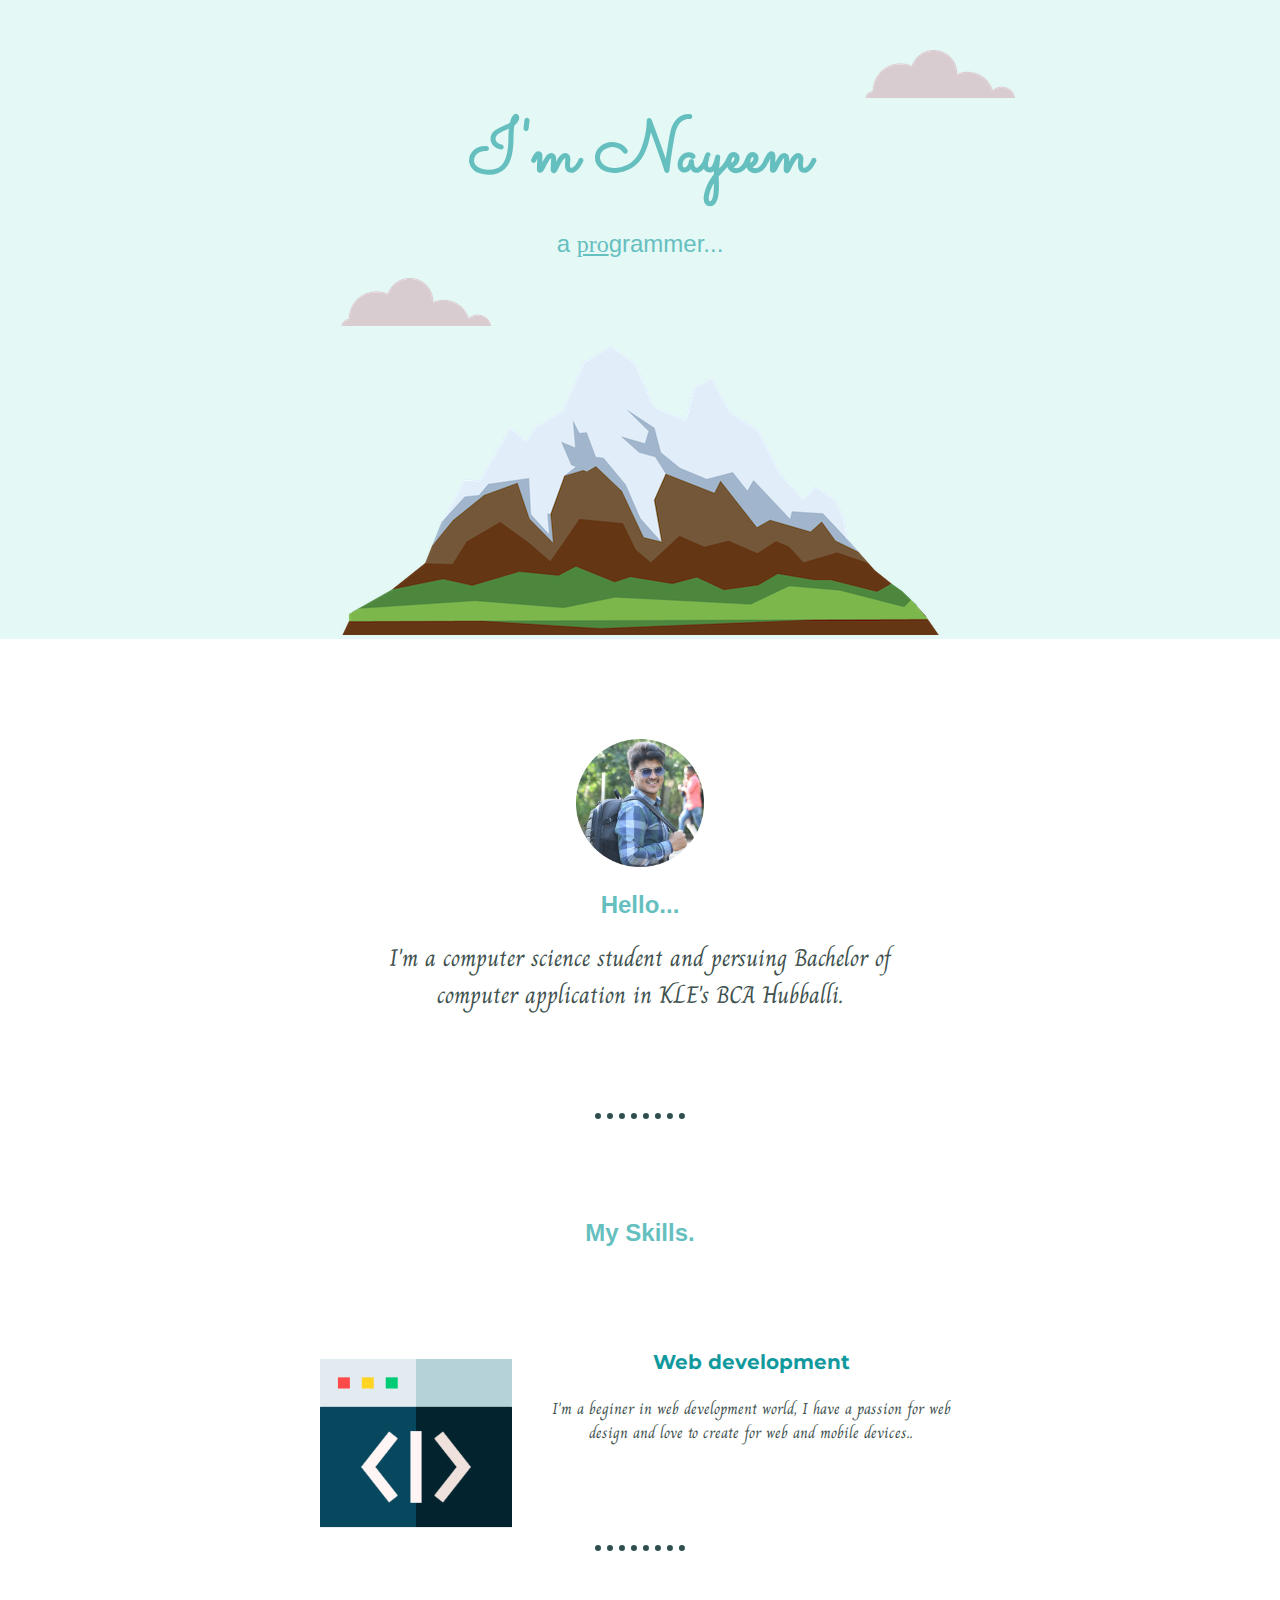
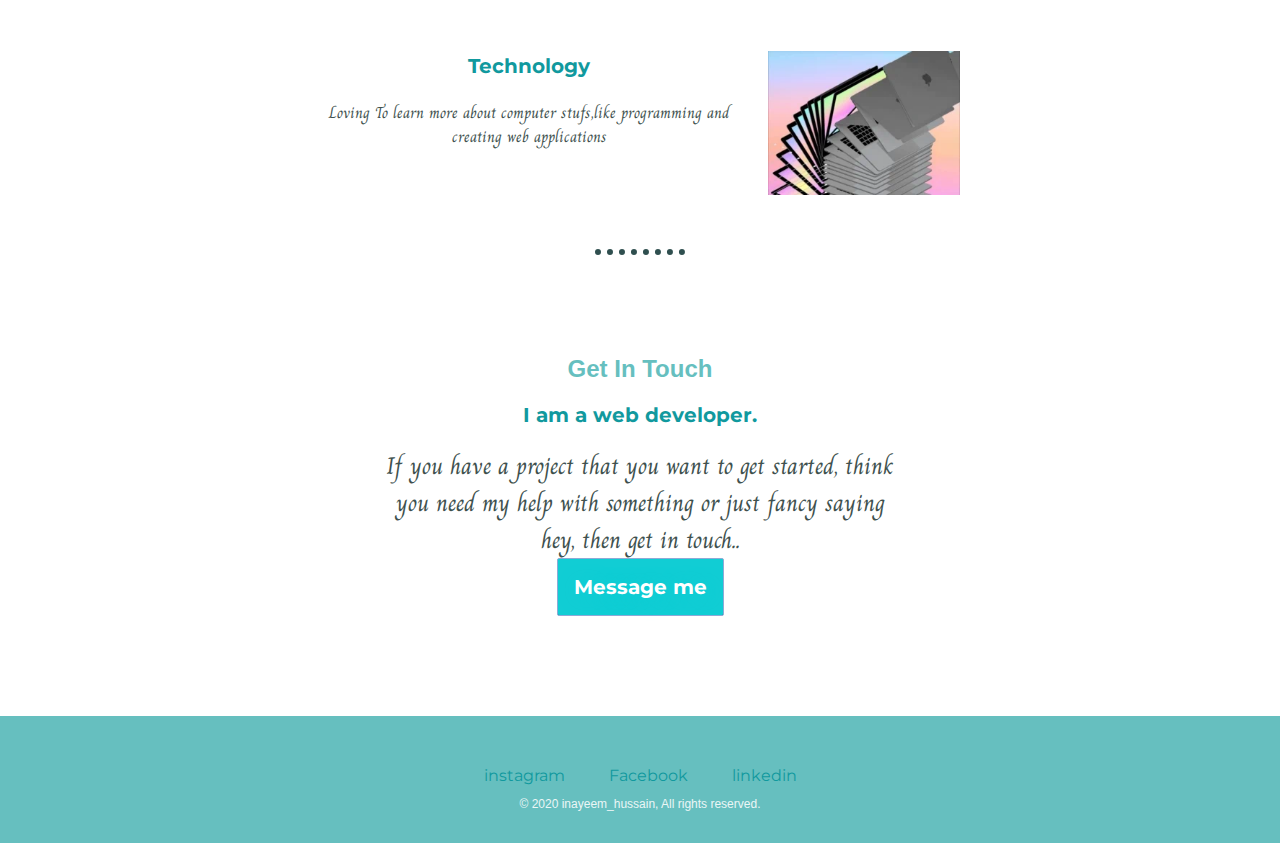
<file: personal_portfolio/index.html>
<!DOCTYPE html>
<html lang="en" dir="ltr">

<head>
    <meta charset="utf-8">
    <title>Nayeem Hussain</title>
    <link href="https://fonts.googleapis.com/css2?family=Charm&family=Montserrat:ital,wght@1,600&family=Sacramento&display=swap" rel="stylesheet">
    <link rel="stylesheet" href="./styles.css">
    <link rel="icon" href="./assets/favicon (1).ico">
</head>

<body>
    <div class="topcontainer">
        <img class="top" src="assets/cloud.jpg" alt="cloud">
        <h1>I'm Nayeem</h1>
        <h2 class="pra">a <span class="pro">pro</span>grammer...</h2>
        <img class="bottom" src="assets/cloud.jpg" alt="image of cloud">
        <img src="assets/mountain.jpg" alt="image of mountain">
    </div>
    <div class="middlecontainer">
        <div class="profile">
            <img src="assets/download.jpg" alt="It's Me" style="width:128px;height:128px;">
            <h2>Hello...</h2>
            <p class="para">I'm a computer science student and persuing Bachelor of computer application in KLE's BCA Hubballi.</p>
        </div>
        <hr class="dotted">
        <div class="skills">
            <h2>My Skills.</h2>
            <div class="skill-row">
                <img class="web" src="./assets/code.jpg" alt="Web development">
                <h3>Web development</h3>
                <p>I'm a beginer in web development world, I have a passion for web design and love to create for web and mobile devices..</p>
            </div>
            <hr class="dotted">
            <div class="skill-row">
                <img class="pc" src="./assets/laptop.jpg" alt="computer">
                <h3>Technology</h3>
                <p>Loving To learn more about computer stufs,like programming and creating web applications</p>
            </div>
        </div>
        <hr class="dotted">
        <div class="contact-me">
            <h2>Get In Touch</h2>
            <h3>I am a web developer.</h3>
            <p class="para">If you have a project that you want to get started, think you need my help with something or just fancy saying hey, then get in touch..</p>
            <a class="btn" href="mailto:nayeemchikknarti22@gmail.com">Message me</a>
        </div>
    </div>
    <div class="bottomcontainer">
        <a class="footer-link" href="https://www.instagram.com/inayeem_hussain/">instagram</a>
        <a class="footer-link" href="https://www.facebook.com/nayeemkhan.khan.969">Facebook</a>
        <a class="footer-link" href="https://www.linkedin.com/in/nayeem-hussain-44b1b3192/?lipi=urn%3Ali%3Apage%3Ad_flagship3_people%3BpIspux7eSXSLmhELGfSQhA%3D%3D&licu=urn%3Ali%3Acontrol%3Ad_flagship3_people-nav.settings_view_profile">linkedin</a>
        <p class="copy-right">© 2020 inayeem_hussain, All rights reserved.</p>
    </div>
</body>

</html>
</file>
<file: personal_portfolio/styles.css>
body {
    text-align: center;
    margin: 0;
    color: #40514E;
    background-color: #fff;
}

.topcontainer {
    background-color: #E4f9f5;
    position: relative;
}

h1 {
    font-family: 'Sacramento', cursive;
    font-size: 4.625rem;
    margin: 50px auto 0 auto;
    color: #66BFBF;
}

h2 {
    font-family: 'Montserrat Subrayada', sans-serif;
    font-size: 1.5rem;
    color: #66BFBF;
}

h3 {
    font-family: 'Montserrat', sans-serif;
    color: #11999E;
    font-size: 20px;
}

.pra {
    font-weight: normal;
}

.dotted {
    border-color: darkslategrey;
    border-style: none;
    border-top-style: dotted;
    border-width: 6px;
    width: 7%;
    margin: 100px auto 100px;
}

p {
    font-family: 'Charm', cursive;
    color: #40514E;
}

a {
    padding: 0 20px 0 20px;
    color: #11999E;
    text-decoration: none;
    font-family: 'Montserrat', sans-serif;
}

a:hover {
    color: #EAf6f6;
}

.copy-right {
    color: #EAF6F6;
    font-size: 0.75rem;
    font-family: 'Montserrat Subrayada', sans-serif;
}

.para {
    font-size: 1.5rem;
    width: 40%;
    margin: auto;
}

.middlecontainer {
    margin: 100px auto 0px;
}

.bottomcontainer {
    margin: 100px auto 0px;
    background-color: #66BFBF;
    padding: 50px 0 20px;
}

.pro {
    font-family: Georgia, 'Times New Roman', Times, serif;
    text-decoration: underline;
}

.bottom {
    position: absolute;
}

.top {
    position: relative;
    left: 300px;
    top: 50px;
}

.skill-row {
    width: 50%;
    margin: 100px auto 100px auto;
    line-height: 1.5;
}

.web {
    width: 30%;
    float: left;
    margin-right: 30px;
}

.pc {
    width: 30%;
    float: right;
    margin-left: 30px;
}

.btn {
    background: #11CDD4;
    background-image: -webkit-linear-gradient(top, #11CDD4, #16305A);
    background-image: -moz-linear-gradient(top, #11CDD4, #16305A);
    background-image: -ms-linear-gradient(top, #11CDD4, #16305A);
    background-image: -o-linear-gradient(top, #11CDD4, #16305A);
    background-image: linear-gradient(to bottom, #11CDD4, #16305A);
    -webkit-border-radius: 2px;
    -moz-border-radius: 2px;
    border-radius: 2px;
    color: #ffffff;
    font-family: 'Montserrat', sans-serif;
    font-size: 20px;
    font-weight: 700;
    padding: 16px;
    box-shadow: inset -100px -100px 0px 0px #11CDD4;
    -webkit-box-shadow: inset -100px -100px 0px 0px #11CDD4;
    -moz-box-shadow: inset -100px -100px 0px 0px #A5E0FB;
    text-shadow: 4px 3px 18px #11CDD4;
    border: solid #8DAAD6 1px;
    text-decoration: none;
    display: inline-block;
    cursor: pointer;
    text-align: center;
}

.btn:hover {
    border: inset #337FED 5px;
    background: #18516A;
    background-image: -webkit-linear-gradient(top, #18516A, #3D94F6);
    background-image: -moz-linear-gradient(top, #18516A, #3D94F6);
    background-image: -ms-linear-gradient(top, #18516A, #3D94F6);
    background-image: -o-linear-gradient(top, #18516A, #3D94F6);
    background-image: linear-gradient(to bottom, #18516A, #3D94F6);
    -webkit-border-radius: 29px;
    -moz-border-radius: 29px;
    border-radius: 29px;
    text-decoration: none;
}
</file>
